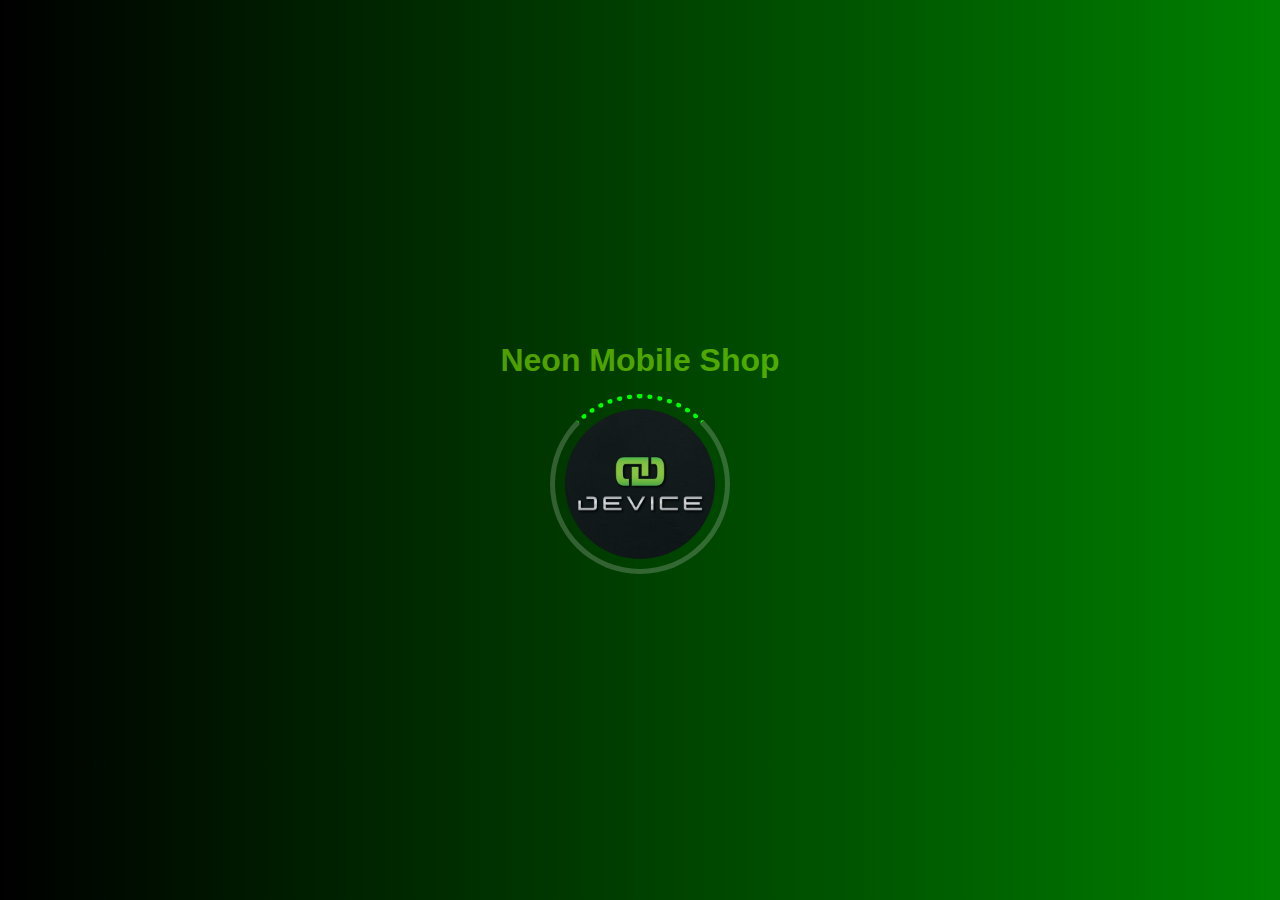
<file: index.html>
<!DOCTYPE html>
<html lang="en">
<head>
    <meta charset="UTF-8">
    <meta name="viewport" content="width=device-width, initial-scale=1.0">
    <title>Document</title>
    <link rel="stylesheet" href="./assets/cs/load.css">
</head>
<body>
    <div class="load">
        <figcaption>
        <h1>Neon Mobile Shop</h1>
        </figcaption>
        <figure>
        <img src="./assets/images/logo.jpg" alt="">
    </figure>
    </div>
    <script src="./assets/js/load.js"></script>
</body>
</html>
</file>
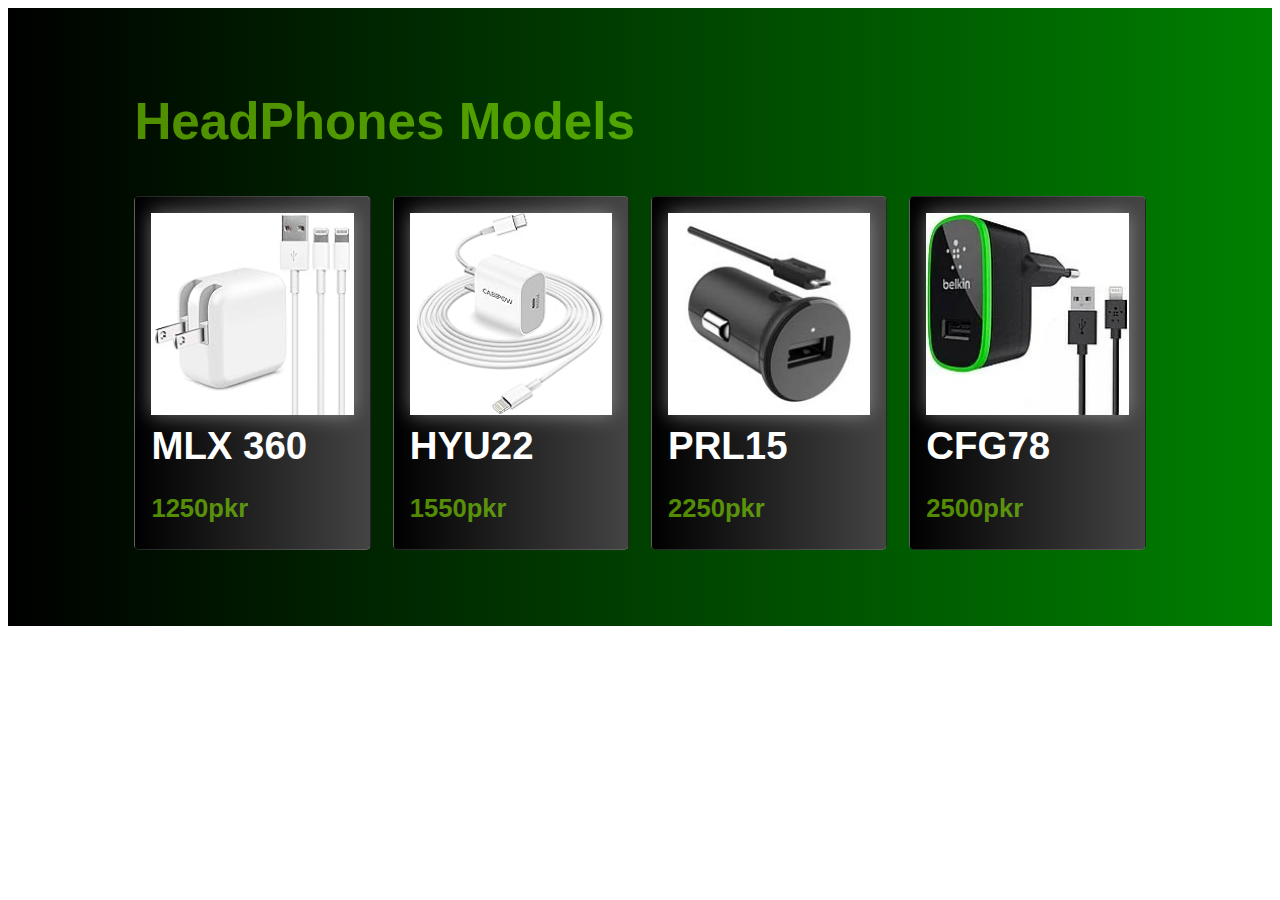
<file: charger.html>
<!DOCTYPE html>
<html lang="en">

<head>
    <meta charset="UTF-8">
    <meta name="viewport" content="width=device-width, initial-scale=1.0">
    <title>Document</title>
    <link rel="stylesheet" href="https://cdn.jsdelivr.net/npm/bootstrap-icons@1.13.1/font/bootstrap-icons.min.css">
    <link rel="stylesheet" href="./assets/cs/headphones.css">
</head>

<body>
    <section class="card-section">
        <!-- <img class='main-img' src="./assets/images/design.png" alt=""> -->
        <!-- <i class="bi bi-arrow-left previous btn"></i> -->
        <div class="card-container">
            <h1 class="card-heading">HeadPhones Models</h1>
            <ul class="card-list">
                <li class="card">
                    <figure>
                        <img src="./assets/images/charger11.png" alt="">
                        <figcaption>
                            <h1>MLX 360</h1>
                            <h2>1250pkr</h2>

                        </figcaption>
                    </figure>
                    <div class="card-overlay">
                        <a href="#"><i class="bi bi-cart3"></i></a>
                        <a href="#"><i class="bi bi-hand-thumbs-up"></i></a>
                    </div>
                </li>

                <!--2nd card-->
                <li class="card">
                    <figure>
                        <img src="./assets/images/charger22.jpg" alt="">
                        <figcaption>
                            <h1>HYU22</h1>
                            <h2>1550pkr</h2>
                        </figcaption>
                    </figure>
                    <div class="card-overlay">
                        <a href="#"><i class="bi bi-cart3"></i></a>
                        <a href="#"><i class="bi bi-hand-thumbs-up"></i></a>
                    </div>
                </li>

                <!--3rd card-->
                <li class="card">
                    <figure>
                        <img src="./assets/images/charger33.jpg" alt="">
                        <figcaption>
                            <h1>PRL15</h1>
                            <h2>2250pkr</h2>
                        </figcaption>
                    </figure>
                    <div class="card-overlay">
                        <a href="#"><i class="bi bi-cart3"></i></a>
                        <a href="#"><i class="bi bi-hand-thumbs-up"></i></a>
                    </div>
                </li>

                <!--4th card-->
                <li class="card">
                    <figure>
                        <img src="./assets/images/charger44.webp" alt="">
                        <figcaption>
                            <h1>CFG78</h1>
                            <h2>2500pkr</h2>
                        </figcaption>
                    </figure>
                    <div class="card-overlay">
                        <a href="#"><i class="bi bi-cart3"></i></a>
                        <a href="#"><i class="bi bi-hand-thumbs-up"></i></a>
                    </div>
                </li>
            </ul>

        </div>
        <!-- <i class="bi bi-arrow-right next btn"></i> -->
    </section>
    <script src="./assets/js/script.js"></script>
</body>

</html>
</file>
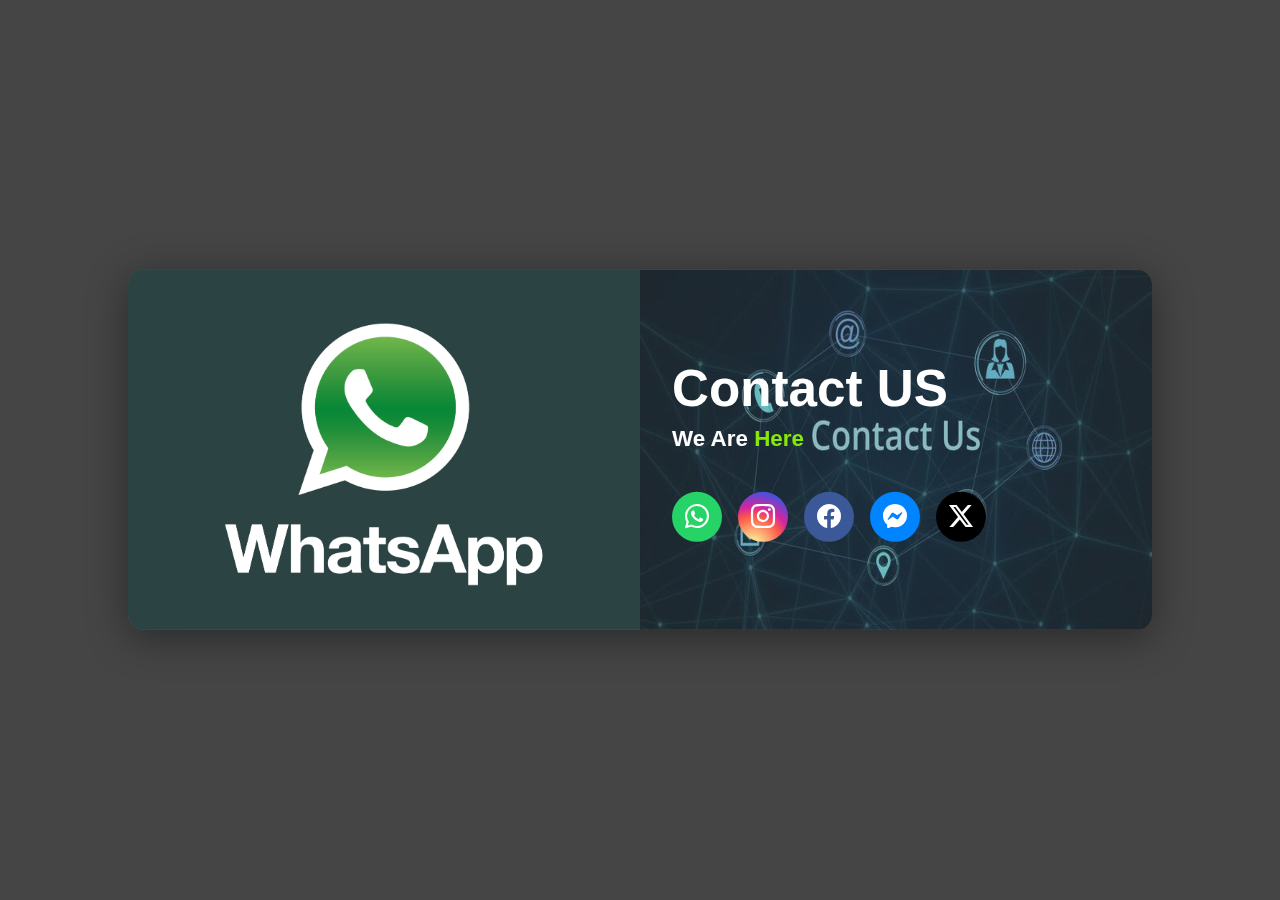
<file: contact.html>
<!DOCTYPE html>
<html lang="en">

<head>
    <meta charset="UTF-8">
    <meta name="viewport" content="width=device-width, initial-scale=1.0">
    <title>contact</title>
    <link rel="stylesheet" href="https://cdn.jsdelivr.net/npm/bootstrap-icons@1.13.1/font/bootstrap-icons.min.css">
    <link rel="stylesheet" href="./assets/cs/contact.css">
</head>

<body>
    <section>
        <div class="container">
            <div class="card-items">
                <figure>
                    <img src="./assets/images/whatsup.png" alt="">
                </figure>
                <figcaption class="card">
                    <img class="location-img" src="./assets/images/contact.jpg" alt="">
                    <h1>Contact US</h1>
                    <h3>We Are <span>Here</span></h3>
                    <div class="social">
                        <a href="#" class="icon whatsapp"><i class="bi bi-whatsapp"></i></a>
                        <a href="#" class="icon instagram"><i class="bi bi-instagram"></i></a>
                        <a href="#" class="icon facebook"><i class="bi bi-facebook"></i></a>
                        <a href="#" class="icon messenger"><i class="bi bi-messenger"></i></a>
                        <a href="#" class="icon twitter"><i class="bi bi-twitter-x"></i></a>
                    </div>

                </figcaption>
            </div>
        </div>
    </section>
</body>

</html>
</file>
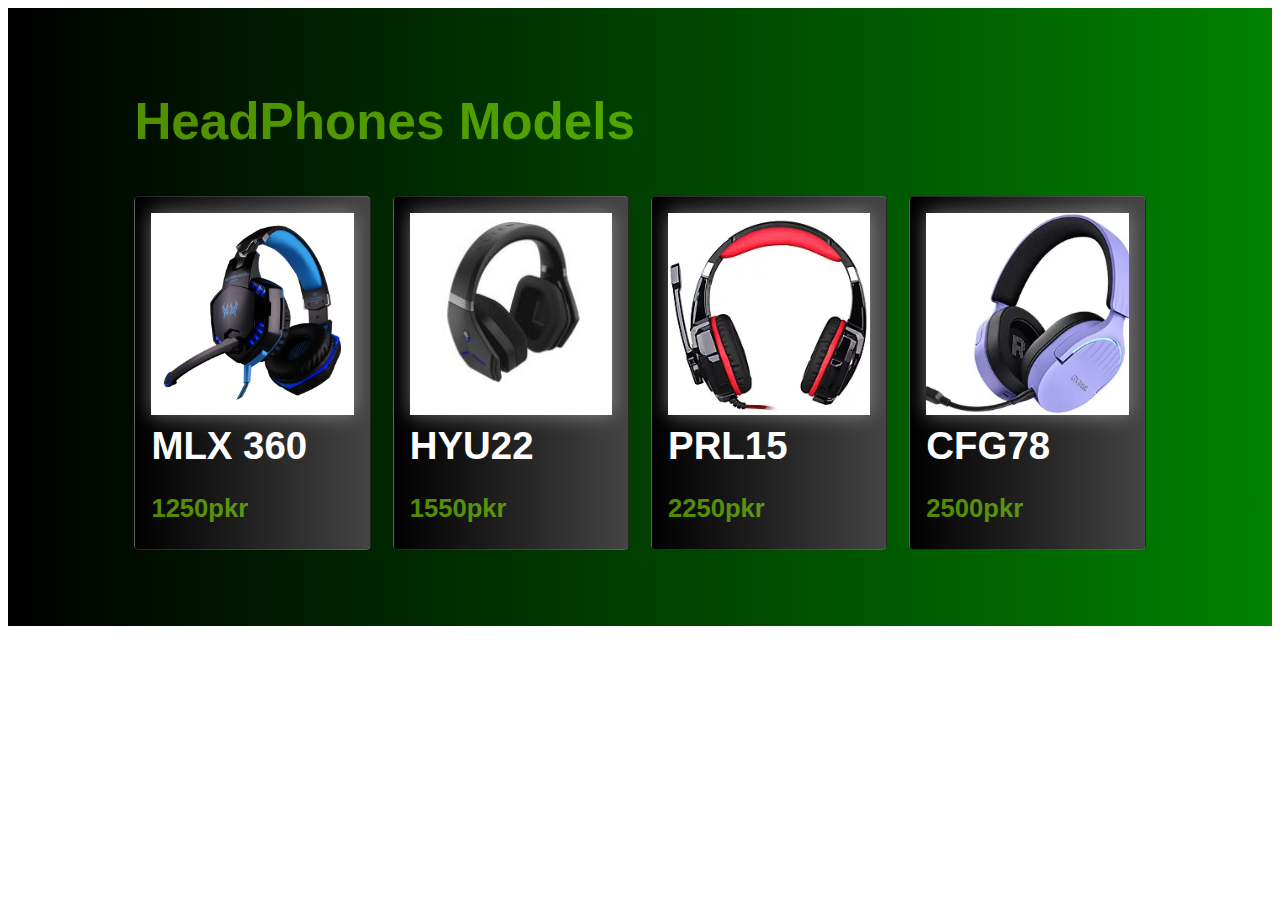
<file: headphones.html>
<!DOCTYPE html>
<html lang="en">

<head>
    <meta charset="UTF-8">
    <meta name="viewport" content="width=device-width, initial-scale=1.0">
    <title>Document</title>
    <link rel="stylesheet" href="https://cdn.jsdelivr.net/npm/bootstrap-icons@1.13.1/font/bootstrap-icons.min.css">
    <link rel="stylesheet" href="./assets/cs/headphones.css">
</head>

<body>
    <section class="card-section">
        <!-- <img class='main-img' src="./assets/images/design.png" alt=""> -->
        <!-- <i class="bi bi-arrow-left previous btn"></i> -->
        <div class="card-container">
            <h1 class="card-heading">HeadPhones Models</h1>
            <ul class="card-list">
                <li class="card">
                    <figure>
                        <img src="./assets/images/head1.jpg" alt="">
                        <figcaption>
                            <h1>MLX 360</h1>
                            <h2>1250pkr</h2>

                        </figcaption>
                    </figure>
                    <div class="card-overlay">
                        <a href="#"><i class="bi bi-cart3"></i></a>
                        <a href="#"><i class="bi bi-hand-thumbs-up"></i></a>
                    </div>
                </li>

                <!--2nd card-->
                <li class="card">
                    <figure>
                        <img src="./assets/images/addhead.jpg" alt="">
                        <figcaption>
                            <h1>HYU22</h1>
                            <h2>1550pkr</h2>
                        </figcaption>
                    </figure>
                    <div class="card-overlay">
                        <a href="#"><i class="bi bi-cart3"></i></a>
                        <a href="#"><i class="bi bi-hand-thumbs-up"></i></a>
                    </div>
                </li>

                <!--3rd card-->
                <li class="card">
                    <figure>
                        <img src="./assets/images/head3.webp" alt="">
                        <figcaption>
                            <h1>PRL15</h1>
                            <h2>2250pkr</h2>
                        </figcaption>
                    </figure>
                    <div class="card-overlay">
                        <a href="#"><i class="bi bi-cart3"></i></a>
                        <a href="#"><i class="bi bi-hand-thumbs-up"></i></a>
                    </div>
                </li>

                <!--4th card-->
                <li class="card">
                    <figure>
                        <img src="./assets/images/head4.webp" alt="">
                        <figcaption>
                            <h1>CFG78</h1>
                            <h2>2500pkr</h2>
                        </figcaption>
                    </figure>
                    <div class="card-overlay">
                        <a href="#"><i class="bi bi-cart3"></i></a>
                        <a href="#"><i class="bi bi-hand-thumbs-up"></i></a>
                    </div>
                </li>
            </ul>

        </div>
        <!-- <i class="bi bi-arrow-right next btn"></i> -->
    </section>
    <script src="./assets/js/script.js"></script>
</body>

</html>
</file>
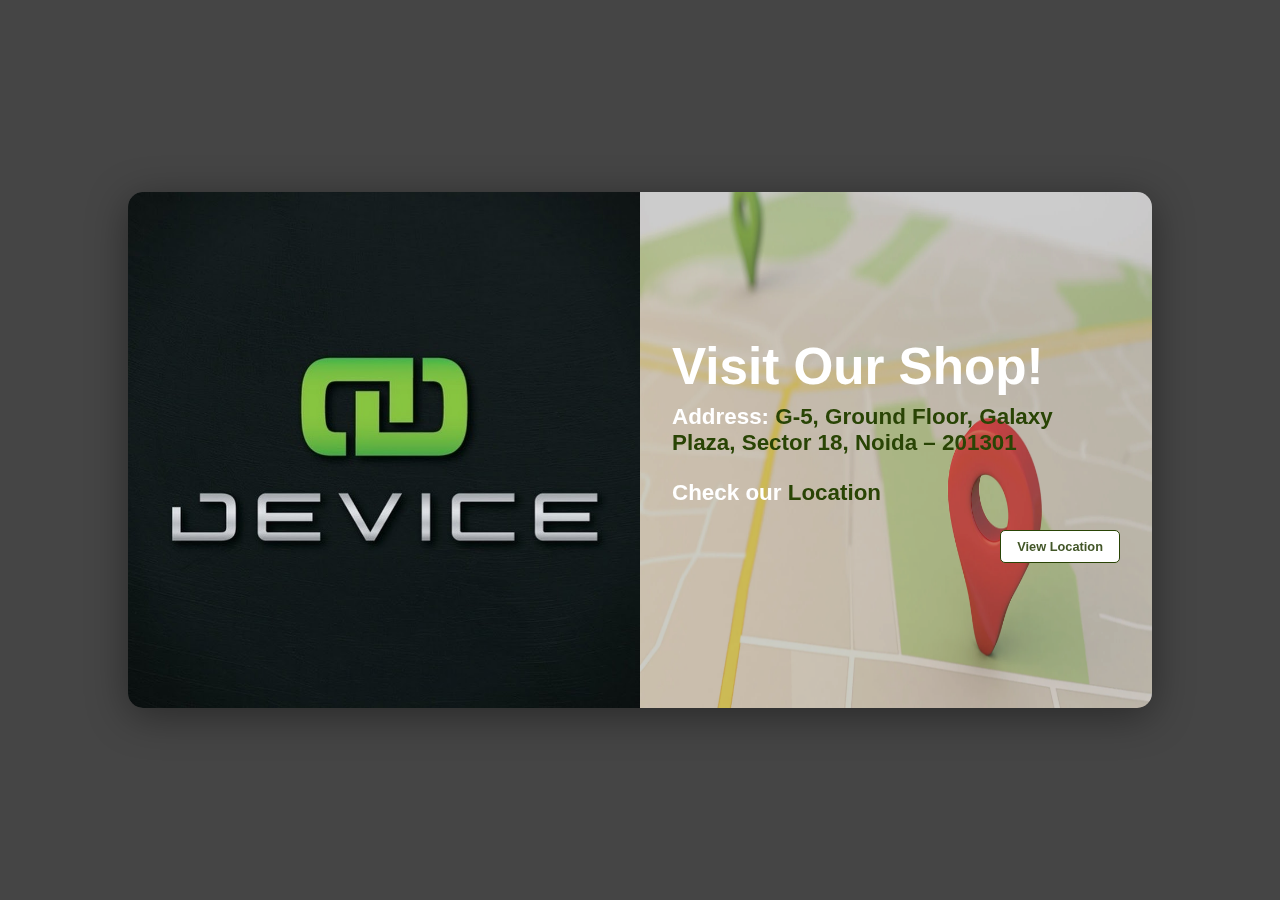
<file: location.html>
<!DOCTYPE html>
<html lang="en">

<head>
    <meta charset="UTF-8">
    <meta name="viewport" content="width=device-width, initial-scale=1.0">
    <title>location</title>
    <link rel="stylesheet" href="./assets/cs/location.css">
</head>

<body>
    <section>
        <div class="container">
            <div class="card-items">
                <figure>
                    <img src="./assets/images/logo.jpg" alt="">
                </figure>
                <figcaption class="card">
                    <img class="location-img" src="./assets/images/location.webp" alt="">
                    <h1>Visit Our Shop!</h1>
                    <h3 class="address">Address:<span>
                            G-5, Ground Floor, Galaxy Plaza,
                            Sector 18, Noida – 201301</span></h3>
                    <h3>Check our <span>Location</span></h3>
                    <a class='btn'href="https://goo.gl/maps/9Ej6Gb1tk1iWzFoK9" target="_blank">
                        View Location
                    </a>
                </figcaption>
            </div>
        </div>
    </section>
</body>

</html>
</file>
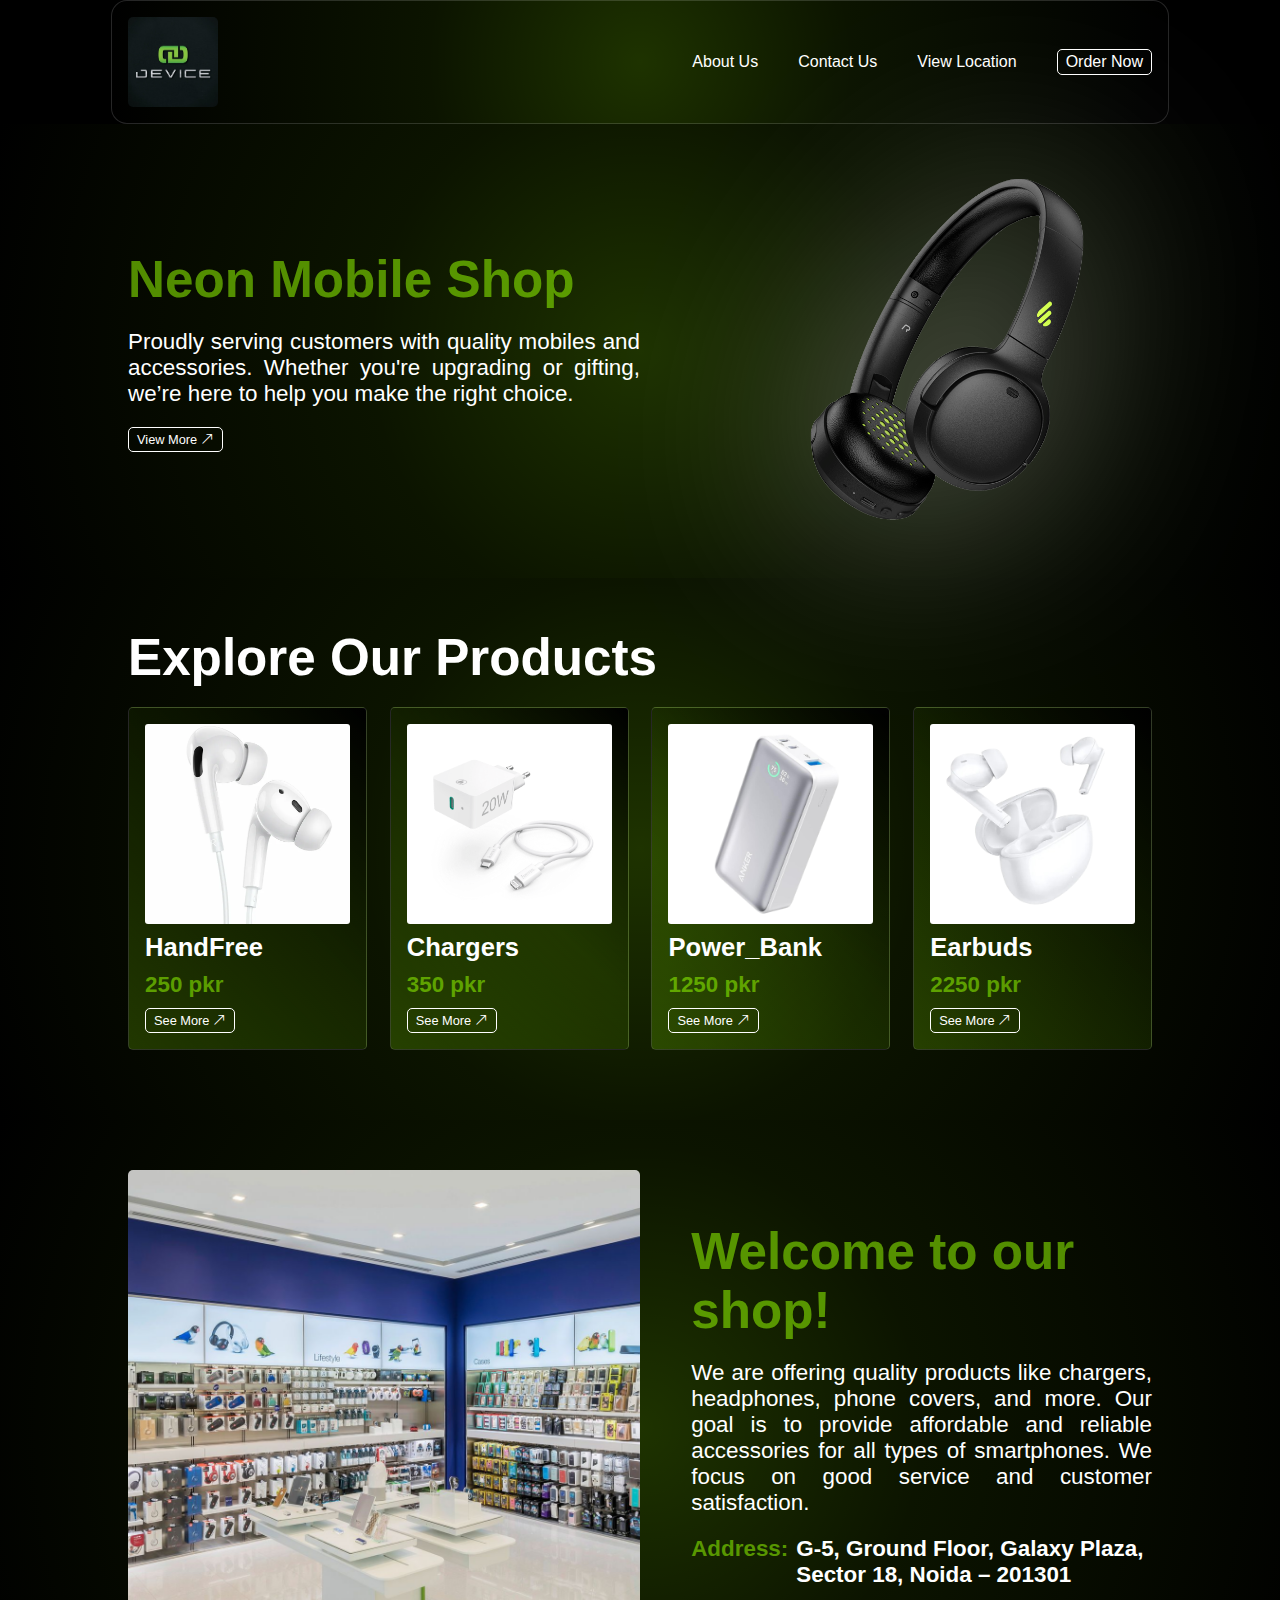
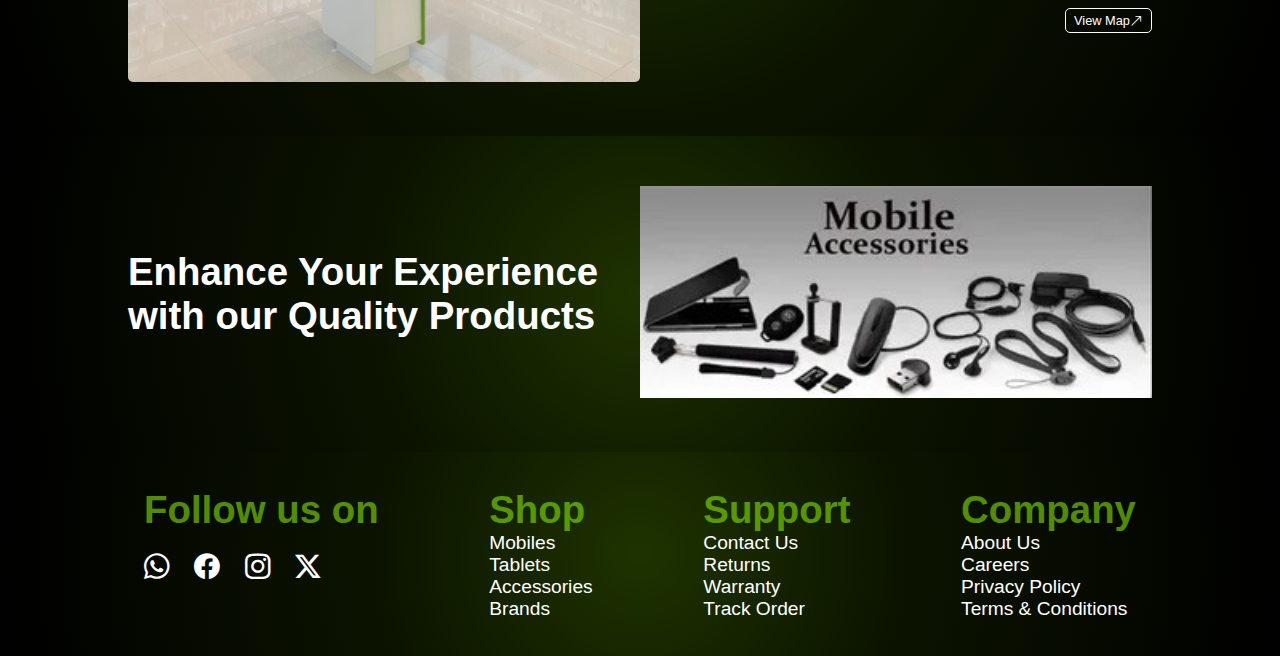
<file: main.html>
<!DOCTYPE html>
<html lang="en">

<head>
    <meta charset="UTF-8">
    <meta name="viewport" content="width=device-width, initial-scale=1.0">
    <title>Mobile Shop</title>
    <link rel="stylesheet" href="https://cdn.jsdelivr.net/npm/bootstrap-icons@1.13.1/font/bootstrap-icons.min.css">
    <link rel="stylesheet" href="./assets/cs/style.css">
</head>

<body>
    <div class="main-wrapper">
        <!--header-->
        <header>
            <img class="logo" src="./assets/images/logo.jpg" alt="">
            <nav>
                <ul>
                    <li class="navbar-icon"><i class="bi bi-x-circle"></i></li>
                    <li class="navbar-list"><a class='anchor-about'href="#about">About Us</a></li>
                    <li class="navbar-list"><a href="./contact.html">Contact Us</a></li>
                    <li class="navbar-list"><a href="./location.html">View Location</a></li>
                    <li class="navbar-list btn-theme navbar-btn"><a class=''href="./popUp.html">Order Now</a></li>
                </ul>
            </nav>
            <i class="bi bi-list"></i>
        </header>
        <!--below navbar-->
        <section class="hero-section">
            <div class="container">
                <figcaption class="content">
                    <h1 class="content-heading">Neon Mobile Shop</h1>
                    <p class="content-para">Proudly serving customers with quality mobiles and accessories. Whether you're upgrading or gifting, we’re here to help you make the right choice.</p>
                    <a href="./more.html" class="content-btn btn-theme">View More <i class="bi bi-arrow-up-right"></i></a>
                </figcaption>
                <figure class="image-figure">
                    <img src="./assets/images/headphone2.png" alt="">
                </figure>
            </div>
        </section>

        <!--3rd section product cards-->
        <section class="card-section">
            <div class="card-container">
                <h1 class="card-heading">Explore Our Products</h1>
                <ul class="cards-list">
                    <li class="card">
                        <figure>
                            <img src="./assets/images/handefree.webp" alt="">
                            <figcaption>
                                <h1>HandFree</h1>
                                <h2>250 pkr</h2>
                                <a href="#" class="card-btn btn-theme">See More <i class="bi bi-arrow-up-right"></i></a>
                            </figcaption>
                        </figure>
                    </li>

                    <!--2nd card-->
                    <li class="card">
                        <figure>
                            <img src="./assets/images/charger.jpg" alt="">
                            <figcaption>
                                <h1>Chargers</h1>
                                <h2>350 pkr</h2>
                                <a href="#" class="card-btn btn-theme">See More <i class="bi bi-arrow-up-right"></i></a>
                            </figcaption>
                        </figure>
                    </li>

                    <!--3rd card-->
                    <li class="card">
                        <figure>
                            <img src="./assets/images/power_bank-fotor-bg-remover-20250909165717.png" alt="">
                            <figcaption>
                                <h1>Power_Bank</h1>
                                <h2>1250 pkr</h2>
                                <a href="#" class="card-btn btn-theme">See More <i class="bi bi-arrow-up-right"></i></a>
                            </figcaption>
                        </figure>
                    </li>

                    <!--4th card-->
                    <li class="card">
                        <figure>
                            <img src="./assets/images/earbuds-removebg-preview.png" alt="">
                            <figcaption>
                                <h1>Earbuds</h1>
                                <h2>2250 pkr</h2>
                                <a href="#" class="card-btn btn-theme">See More <i class="bi bi-arrow-up-right"></i></a>
                            </figcaption>
                        </figure>
                    </li>
                </ul>
            </div>
        </section>

        <!--4th section -->
        <section id="about">
            <div class="about-container">
                <figure>
                    <img src="./assets/images/about-image.jpg" alt="">
                </figure>
                <figcaption>
                    <h1 class="about-heading">Welcome to our shop!</h1>
                    <p class="about-para">We are offering quality products like chargers, headphones, phone covers, and
                        more. Our goal is to provide affordable and reliable accessories for all types of smartphones.
                        We focus on good service and customer satisfaction.</p>
                    <h3 class="address">Address:<span>
                            G-5, Ground Floor, Galaxy Plaza,
                            Sector 18, Noida – 201301</span></h3>
                    <a href="./location.html" class="about-btn btn-theme">View Map<i class="bi bi-arrow-up-right"></i> </a>
                </figcaption>
            </div>
        </section>

        <section class="enjoy-section">
            <div class="enjoy">
                <figcaption >
                    <h1 class="enjoy-heading">Enhance Your Experience with our Quality Products</h1>
                </figcaption>
                <figure>
                    <img class="enjoy-image" src="./assets/images/accessories.jpg" alt="">
                </figure>
            </div>
        </section>
        <!--5th section-->
        <footer>
            <div class="footer-container">
                <div class="follow">
                    <h1>Follow us on</h1>
                    <a href="#"><i class="bi bi-whatsapp"></i></a>
                    <a href="#"><i class="bi bi-facebook"></i></a>
                    <a href="#"><i class="bi bi-instagram"></i></a>
                    <a href="#"><i class="bi bi-twitter-x"></i></a>
                </div>
                <!-- List 1: Shop -->
                <ul>
                    <li><strong>Shop</strong></li>
                    <li><a href="#">Mobiles</a></li>
                    <li><a href="#">Tablets</a></li>
                    <li><a href="#">Accessories</a></li>
                    <li><a href="#">Brands</a></li>
                </ul>

                <!-- List 2: Support -->
                <ul>
                    <li><strong>Support</strong></li>
                    <li><a href="#">Contact Us</a></li>
                    <li><a href="#">Returns</a></li>
                    <li><a href="#">Warranty</a></li>
                    <li><a href="#">Track Order</a></li>
                </ul>

                <!-- List 3: Company -->
                <ul>
                    <li><strong>Company</strong></li>
                    <li><a href="#">About Us</a></li>
                    <li><a href="#">Careers</a></li>
                    <li><a href="#">Privacy Policy</a></li>
                    <li><a href="#">Terms & Conditions</a></li>
                </ul>
            </div>
        </footer>

    </div>
   
    <script src="./assets/js/script.js"></script>
</body>

</html>
</file>
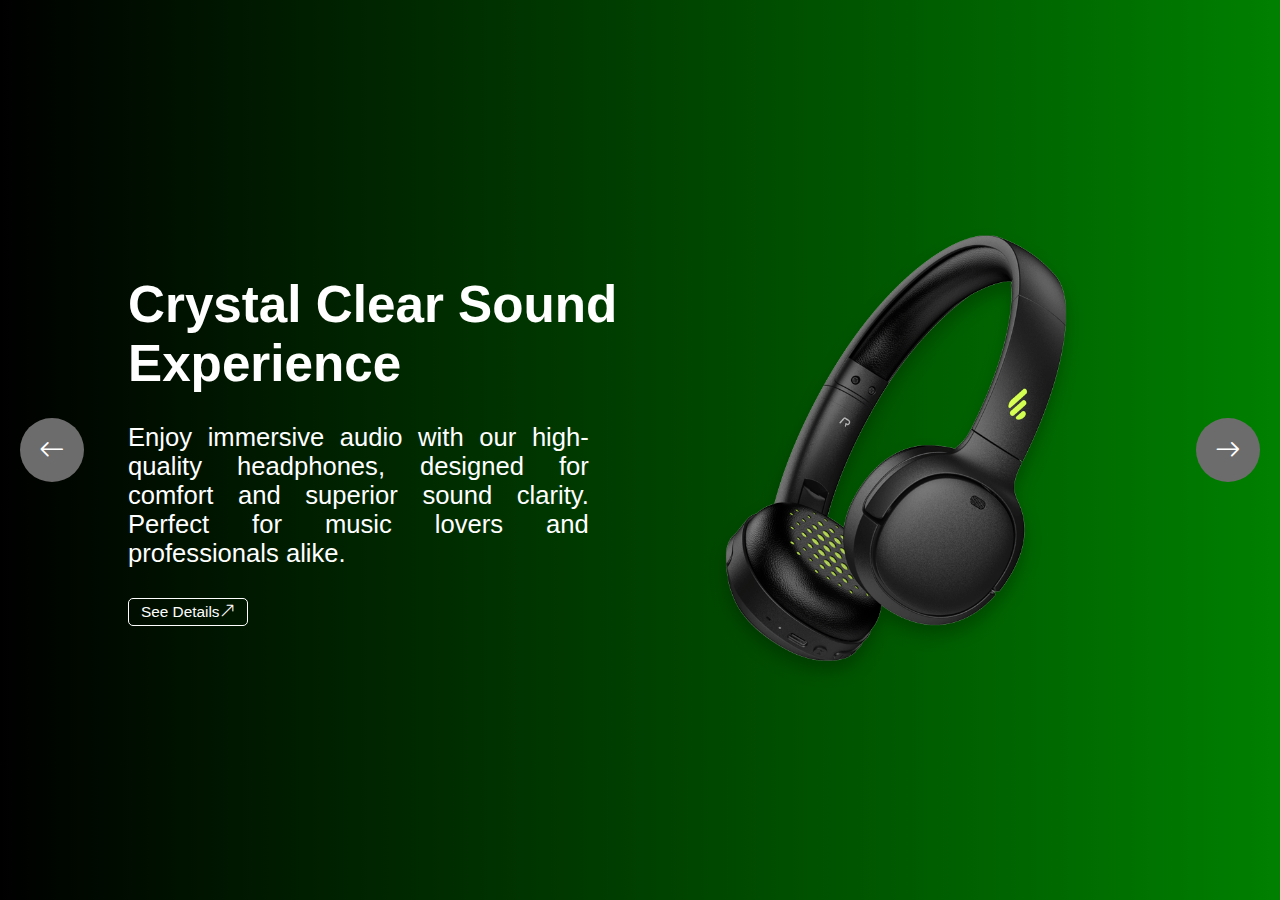
<file: more.html>
<!DOCTYPE html>
<html lang="en">

<head>
    <meta charset="UTF-8">
    <meta name="viewport" content="width=device-width, initial-scale=1.0">
    <title>Document</title>
    <link rel="stylesheet" href="https://cdn.jsdelivr.net/npm/bootstrap-icons@1.13.1/font/bootstrap-icons.min.css">
    <link rel="stylesheet" href="./assets/cs/more_style.css">

</head>

<body>
    <section class="main-section">
        <!-- <img class="main-img" src="./assets/images/other.jpg" alt=""> -->
        <i class="bi bi-arrow-left previous btn"></i>

        <div class="slider-wrapper">

            <ul class="slider">
                <!--1st conatiner-->
                <li class="container">
                    <figcaption class="content">
                        <h1>Crystal Clear Sound Experience</h1>
                        <p>Enjoy immersive audio with our high-quality headphones, designed for comfort and superior
                            sound clarity. Perfect for music lovers and professionals alike.
                        </p>
                        <a href="./headphones.html">See Details<i class="bi bi-arrow-up-right "></i></a>
                    </figcaption>
                    <figure class="image-figure">
                        <img src="./assets/images/headphone2.png" alt="">
                    </figure>
                </li>
                <!--2nd container-->
                <li class="container">
                    <figcaption class="content">
                        <h1>Fast & Reliable Charging</h1>
                        <p>Keep your devices powered up with our durable chargers. Quick charging technology ensures
                            your gadgets are ready whenever you need them.</p>
                        <a href="#">See Details<i class="bi bi-arrow-up-right"></i></a>
                    </figcaption>
                    <figure class="image-figure">
                        <img src="./assets/images/LargeChrger.png" alt="">
                    </figure>
                </li>


                <!--3rd container-->
                <li class="container">
                    <figcaption class="content">
                        <h1>Hands-Free Convenience</h1>
                        <p>Stay connected on the go with our ergonomic handsfree devices. Perfect for calls, music, and
                            multitasking without missing a beat.</p>
                        <a href="#">See Details<i class="bi bi-arrow-up-right"></i></a>
                    </figcaption>
                    <figure class="image-figure">
                        <img src="./assets/images/largeHandfree.png" alt="">
                    </figure>
                </li>


                <!--4rd container-->
                <li class="container">
                    <figcaption class="content">
                        <h1>Portable Power On The Go</h1>
                        <p>Never run out of battery with our compact power banks. Charge your devices anytime, anywhere
                            with fast and reliable backup power.</p>
                        <a href="#">See Details<i class="bi bi-arrow-up-right"></i></a>
                    </figcaption>
                    <figure class="image-figure">
                        <img src="./assets/images/power_bank-fotor-bg-remover-20250909165717.png" alt="">
                    </figure>
                </li>

            </ul>

        </div>

        <i class="bi bi-arrow-right next btn"></i>
    </section>
    <script src="./assets/js/more.js"></script>
</body>

</html>
</file>
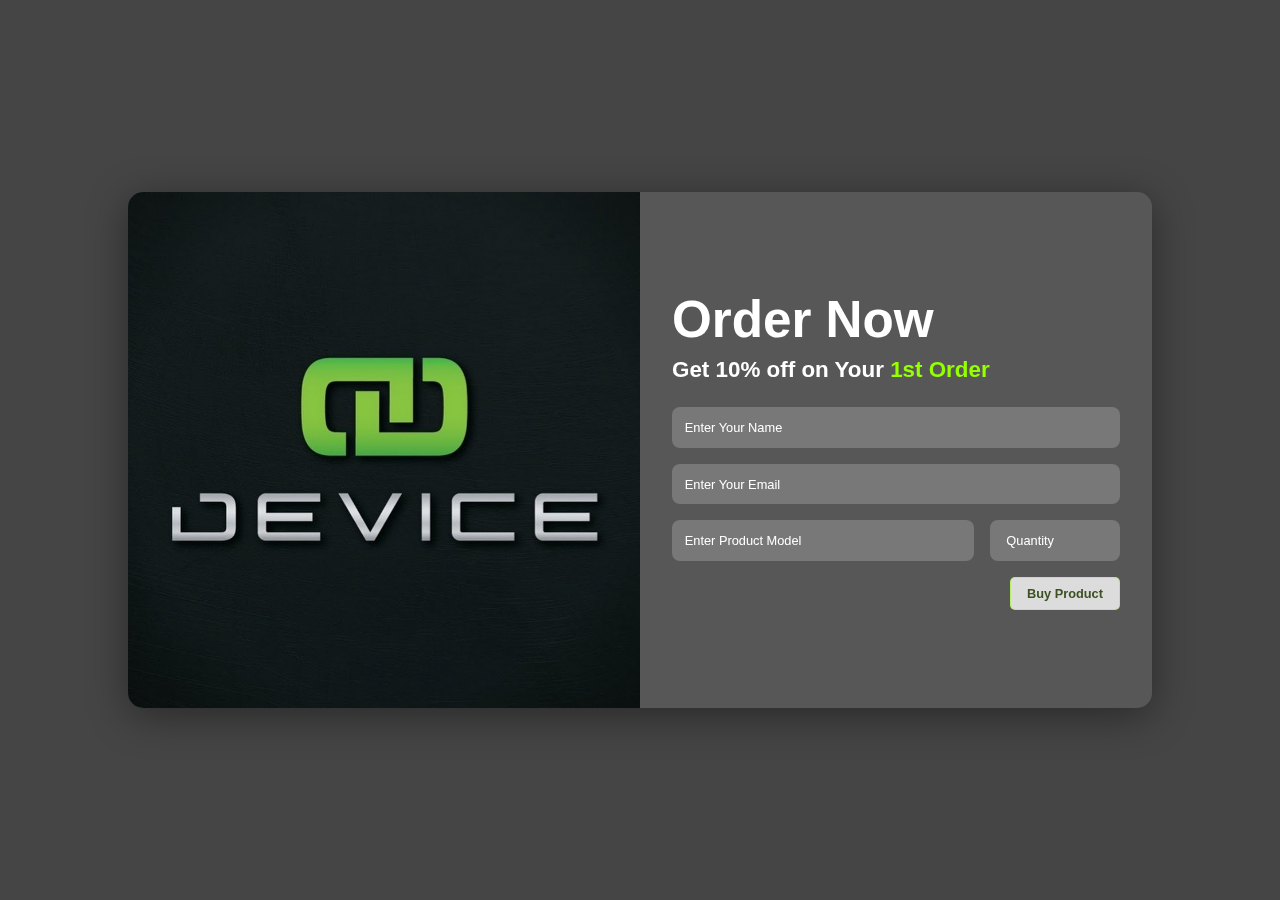
<file: popUp.html>
<!DOCTYPE html>
<html lang="en">

<head>
    <meta charset="UTF-8">
    <meta name="viewport" content="width=device-width, initial-scale=1.0">
    <title>PopUp</title>
    <link rel="stylesheet" href="https://cdn.jsdelivr.net/npm/bootstrap-icons@1.13.1/font/bootstrap-icons.min.css">

    <link rel="stylesheet" href="./assets/cs/popUp.css">
</head>

<body>
    <section>
        <div class="container">
            <div class="card-items">
                <figure>
                    <img src="./assets/images/logo.jpg" alt="">
                </figure>
                <figcaption class="card">
                    <h1>Order Now</h1>
                    <h3>Get 10% off on Your <span>1st Order</span></h3>
                    <input type="text" placeholder="Enter Your Name">
                    <input type="email" placeholder="Enter Your Email">
                    <div><input type="text" placeholder="Enter Product Model"><input type="number" placeholder=" Quantity"></div>
                    <button class="btn">Buy Product</button>
                </figcaption>
            </div>
        </div>
    </section>
</body>

</html>
</file>
<file: assets/cs/headphones.css>
body{
    overflow: hidden;
    overflow-y: auto;
    font-family: 'Lucida Sans', 'Lucida Sans Regular', 'Lucida Grande', 'Lucida Sans Unicode', Geneva, Verdana, sans-serif;
}


:root {
    --black-color: #000000;
    --white-color: #ffffffff;
    --navbar: rgba(47, 46, 46, 0.5);
    --drop-shadow: #ffffff66;
    --navbar-border: #ffffff26;
    --green: rgb(132, 243, 6);
    --heading:rgba(149, 255, 0, 0.537);
    --nav-bg:rgba(2, 2, 2, 0.732);
    --gradient-primary:rgba(150, 255, 0, 0.2);
    --gradient-secondary:rgba(150, 255, 0, 0.08);
    --gradient-mid:#000000 ;
}
.card-section{
 padding: 50px 0;
 position: relative;
 width: 100%;
 height: 100%;
background: linear-gradient(to right, black, green);

}
/* .card-section .main-img{
position: absolute;
top: 0;
left: 0;
height: 100%;
width: 100%;
object-fit: cover;
z-index: -1;
} */

.card-container{
    width: 80%;
    margin: 0 auto;
    
}
.card-list{
    display: flex;
    justify-content: space-between;
    align-items: center;
    width: 100%;
    flex-wrap: wrap;
    padding: 0;
}
.card{
    position: relative;
    list-style: none;
    width: 20%;
    border: 1px solid var(--navbar-border);
    padding: 1rem;
    border-radius: 5px;
    /* ba
     */
      background: linear-gradient(to right, #000000, #444444);
      margin: 10px 0;
      overflow: hidden;
}


.card-overlay{
    content: '';
position: absolute;
top: 0;
left: 0;
background-color: rgba(0, 0, 0, 0.5); /* Clean, classic dark overlay */
height: 100%;
width: 100%;
transform: translateY(-100%);
transition: all .3s ease;
display: flex;
align-items: center;
justify-content: center;
gap: 20px;
}
.card-overlay a{
    text-decoration: none;
}
.card-overlay a i{
    display: inline-block;
    color: white;
    height: 50px;
    width: 50px;
    line-height: 50px;
    border-radius: 50%;
    text-align: center;
    background-color: rgb(93, 93, 93);
    font-size: 2rem;
}

.card:hover .card-overlay {
    transform: translateY(0);
}
.card figure{
    width: 100%;
    margin: 0;
  
}
.card figure img{
    width: 100%;
    aspect-ratio: 1/1;
     filter: drop-shadow(0 0 10px var(--drop-shadow));
     object-fit: cover;
    }
    .btn-theme{
    display: inline-block;
    text-decoration: none;
    color: var(--white-color);
    height: fit-content;
    width: fit-content;
    border: 1px solid var(--white-color);
   
}

.card figure figcaption h1{
    margin-top: 5px;
    font-size: clamp(1rem, 3vw , 4rem);
    color: var(--white-color);
}
.card figure figcaption h2{
    margin: 10px 0;
    color:  rgba(149, 255, 0, 0.537);
    font-size: clamp(1rem, 2vw , 3rem);
}
.card-heading{
    font-size: clamp(1.5rem , 4vw ,6rem);
    color:  rgba(149, 255, 0, 0.537);
}

@media (max-width:1000px){
.card{
    width: 40%;
}
}

@media (max-width:567px){
    .card-list{
        display: flex;
        justify-content: center;
    }
    .card{
        width: 100%;
    }
}
</file>
<file: assets/cs/contact.css>
* {
  margin: 0;
  padding: 0;
  box-sizing: border-box;
  font-family: 'Lucida Sans', 'Lucida Sans Regular', 'Lucida Grande', 'Lucida Sans Unicode', Geneva, Verdana, sans-serif
}

body, html {
 overflow: hidden;
 overflow-y: auto;
 
}

.container {
  position: relative;
  background-color: rgba(0, 0, 0, 0.73);
  height: 100vh;
  width: 100%;
  
}

.card-items {
    position: absolute;
    left: 50%;
    top: 50%;
    transform: translate(-50%,-50%);
  display: flex;
  width: 80%;
  border-radius: 15px;
  overflow: hidden;
  backdrop-filter: blur(12px);
  box-shadow: 0 8px 40px rgba(0, 0, 0, 0.4);
  background: rgba(255, 255, 255, 0.1);
}

figure {
  width: 50%;
  margin: 0;
}

figure img {
  width: 100%;
  height: 100%;
  object-fit: cover;
}

.card {
  width: 50%;
  padding: 2rem;
  display: flex;
  flex-direction: column;
  justify-content: center;
  color: #fff;
  position: relative;
}
.location-img{
  position: absolute;
  height: 100%;
  width: 100%;
  top:0;
  left: 0;
  z-index: -1;
  opacity: .7;
}
.card h1 {
   font-size: clamp(2rem, 4vw, 4rem);
  margin-bottom: 0.5rem;
}

.card h3 {
  font-size: clamp(1rem, 1.75vw, 3rem);
  margin-bottom: 1.5rem;
}

.card h3 span {
  color: rgb(136, 233, 9);
  font-weight: bold;
}

.card .btn {
  padding: 0.5rem 1rem;
   font-size: clamp(.5rem, 1vw, 3rem);
  border: 1px solid rgb(41, 68, 5);
  border-radius: 5px;
  font-weight: bold;
  color: rgba(33, 56, 2, 0.851);
  cursor: pointer;
  transition: all 0.3s ease;
  display: block;
  margin-left: auto;
  text-decoration: none;
  background-color: white;
}

.card .btn:hover {
  background-color: rgb(41, 68, 5);
  color: white;
}
.social {
  display: flex;
  gap: 1rem;
  flex-wrap: wrap;
  margin-top: 1rem;
}

.social a.icon {
  width: 50px;
  height: 50px;
  display: inline-flex;
  align-items: center;
  justify-content: center;
  border-radius: 50%;
  color: white;
  font-size: 1.5rem;
  text-decoration: none;
  transition: transform 0.3s ease;
}

.social a.icon:hover {
  transform: scale(1.1);
}

/* Individual brand background colors */
.social a.whatsapp {
  background-color: #25D366;
}

.social a.instagram {
  background: radial-gradient(circle at 30% 107%, #fdf497 0%, 
    #fdf497 5%, #fd5949 45%, #d6249f 60%, #285AEB 90%);
}

.social a.facebook {
  background-color: #3b5998;
}

.social a.messenger {
  background-color: #0084ff;
}

.social a.twitter {
  background-color: #000000; /* Twitter-X is black */
}

@media (max-width:768px){
    figure{
        width:65%
        
    }
    figure img{
        width: 100%;
        object-fit: cover;
    }
    figcaption{
        width: 40%;
    }
    .card{
        padding: 1rem;
    }
}
@media screen and (max-width: 568px) {
  .card-items {
    flex-direction: column;
    width: 90%;
  }

  figure, .card {
    width: 100%;
  }

  figure img {
aspect-ratio: 2/1; 
display: block;}
  
}
@media (max-width:435px){
  
.card input{
    padding: .5rem;
  }
  .card h1{
    font-size: 1rem;
  }
  .card h3{
    font-size: .75rem;
  }
  .card .btn{
    padding: .25rem .5rem;
  }
}
</file>
<file: assets/cs/location.css>
* {
  margin: 0;
  padding: 0;
  box-sizing: border-box;
}

body {
  overflow: hidden;
  overflow-y: auto;
  font-family: 'Lucida Sans', 'Lucida Sans Regular', 'Lucida Grande', 'Lucida Sans Unicode', Geneva, Verdana, sans-serif
}

.container {
  position: relative;
  background-color: rgba(0, 0, 0, 0.73);
  height: 100vh;
  width: 100%;
  
}

.card-items {
    position: absolute;
    left: 50%;
    top: 50%;
    transform: translate(-50%,-50%);
  display: flex;
  width: 80%;
  border-radius: 15px;
  overflow: hidden;
  backdrop-filter: blur(12px);
  box-shadow: 0 8px 40px rgba(0, 0, 0, 0.4);
  background: rgba(255, 255, 255, 0.1);
}

figure {
  width: 50%;
  margin: 0;
}

figure img {
  width: 100%;
  height: 100%;
  object-fit: cover;
}

.card {
  width: 50%;
  padding: 2rem;
  display: flex;
  flex-direction: column;
  justify-content: center;
  color: #fff;
  position: relative;
 
}
.location-img{
  position: absolute;
  height: 100%;
  width: 100%;
  top:0;
  left: 0;
  z-index: -1;
  opacity: .7;
}
.card h1 {
 font-size: clamp(2rem, 4vw, 4rem);
  margin-bottom: 0.5rem;
}

.card h3 {
  font-size: clamp(1rem, 1.75vw, 3rem);
  margin-bottom: 1.5rem;
}

.card h3 span {
  color: rgb(41, 68, 5);
  font-weight: bold;
}


.card .btn {
  padding: 0.5rem 1rem;
  font-size: clamp(.5rem, 1vw, 3rem);
  border: 1px solid rgb(41, 68, 5);
  border-radius: 5px;
  font-weight: bold;
  color: rgba(33, 56, 2, 0.851);
  cursor: pointer;
  transition: all 0.3s ease;
  display: block;
  margin-left: auto;
  text-decoration: none;
  background-color: white;
}

.card .btn:hover {
  background-color: rgb(41, 68, 5);
  color: white;
}

@media (max-width:768px){
    figure{
        width:65%
        
    }
    figure img{
        width: 100%;
        object-fit: cover;
    }
    figcaption{
        width: 45%;
    }
    .card{
        padding: 1rem;
    }
}
@media  (max-width: 568px) {
  .card-items {
    flex-direction: column;
    width: 90%;
  }

  figure, .card {
    width: 100%;
  }

  figure img {
    width: 100%;
aspect-ratio: 2/1;
display: block;  }
  
}

@media (max-width:435px){
  
.card input{
    padding: .5rem;
  }
  .card h1{
    font-size: 1rem;
  }
  .card h3{
    font-size: .75rem;
  }
  .card .btn{
    padding: .25rem .5rem;
  }
}
</file>
<file: assets/cs/style.css>
* {
    margin: 0;
    padding: 0;
}

body {
    overflow: hidden;
    overflow-y: auto;
    font-family: 'Lucida Sans', 'Lucida Sans Regular', 'Lucida Grande', 'Lucida Sans Unicode', Geneva, Verdana, sans-serif;
}

:root {
    --black-color: #000000;
    --white-color: #ffffffff;
    --navbar: rgba(47, 46, 46, 0.5);
    --drop-shadow: #ffffff66;
    --navbar-border: #ffffff26;
    --green: rgb(132, 243, 6);
    --heading:rgba(149, 255, 0, 0.537);
    --nav-bg:rgba(2, 2, 2, 0.732);
    --gradient-primary:rgba(150, 255, 0, 0.2);
    --gradient-secondary:rgba(150, 255, 0, 0.08);
    --gradient-mid:#000000 ;
}

html {
    scroll-behavior: smooth;
}

img {
    object-fit: cover;
}

.main-wrapper {
    background-color: var(--black-color);
    overflow: hidden;
}

header {
    width: 80%;
    margin: 0 auto;
    display: flex;
    justify-content: space-between;
    align-items: center;
    background: var(--navbar);
    /* Changed to lighter transparent white */
    border-radius: 16px;
    /* Optional: for a softer glass edge */
    padding: 1rem;
    border: 1px solid var(--navbar-border);
    /* Subtle border */
    background: radial-gradient(circle at center,
            var(--gradient-primary) 0%,
            /* #96ff00 in RGBA */
            var(--gradient-secondary) 40%,
            var(--gradient-mid) 100%);
}

.logo {
    height: 10vh;
    border-radius: 5px;
    transition: all 2s ease;
}
.logo:hover{
    transform: rotateY(360deg);
}
nav ul {
    display: flex;
    align-items: center;
    gap: 40px;
}

.navbar-list {
    list-style-type: none;
}

.navbar-list a {
    text-decoration: none;
    color: var(--white-color);
    font-size: clamp(1rem, 1vw, 4rem);
}
.navbar-list a:hover{
    text-decoration: underline;
    color: var(--heading);
}
.navbar-btn {
    padding: 0.2rem 0.5rem;
   transition: all 2s ease
}

.navbar-btn a {
    display: block;
}

.navbar-btn:hover {
    background-color: var(--heading);
}

.navbar-btn:hover a {
    text-decoration: none;
    color: var(--white-color);
}
.anchor-about {
    transition: all 2s ease;
}

header i {
    color: var(--white-color);
    font-size: 2rem;
    text-align: center;
}

.bi-list {
    display: none;
    height: 50px;
    width: 50px;
    line-height: 50px;
    border-radius: 5px;
    background-color:  rgba(116, 170, 40, 0.537);
}

.navbar-icon {
    display: none;
}

/**********************below navbar************************************************/
.hero-section {
    background: radial-gradient(circle at center,
            var(--gradient-primary) 0%,
            /* #96ff00 in RGBA */
            var(--gradient-secondary) 40%,
            var(--gradient-mid) 100%);
}

.container {
    padding: 20px 0;
    width: 80%;
    margin: 0 auto;
    display: flex;
    justify-content: space-between;
    align-items: center;
    flex-wrap: wrap;
}

.content {
    color: var(--white-color);
    width: 50%;
}


.content-heading {
    font-size: clamp(2rem, 4vw, 6rem);
    color: var(--heading);
}

.content-para {
    font-size: clamp(1rem, 1.75vw, 4rem);
    margin: 20px 0;
    text-align: justify;
}

.btn-theme {
    display: inline-block;
    text-decoration: none;
    color: var(--white-color);
    height: fit-content;
    width: fit-content;
    border: 1px solid var(--white-color);
    border-radius: 5px;
}

.content-btn {
    padding:.25rem .5rem;
    font-size: clamp(.5rem, 1vw, 3rem);
    transition: all 2s ease;
}
.content-btn:hover{
   background-color: var(--heading);
   color: var(--white-color);
}
.image-figure {
    margin: 0;
    width: 40%;
}

.image-figure img {
    width: 100%;
    filter: drop-shadow(0 0 100px var(--drop-shadow));
}


/**************************************************Cards section***********************************/
.card-section {
    background: radial-gradient(circle at center,
            var(--gradient-primary) 0%,
            /* #96ff00 in RGBA */
            var(--gradient-secondary) 40%,
            var(--gradient-mid) 100%);
    padding: 50px 0;
}

.card-container {
    width: 80%;
    margin: 0 auto;
    color: var(--white-color);

}

.cards-list {
    display: flex;
    justify-content: space-between;
    align-items: center;
    margin: 20px 0;
    width: 100%;
    flex-wrap: wrap;
}

.card {
    list-style: none;
    width: 20%;
    border: 1px solid var(--navbar-border);
    padding: 1rem;
    border-radius: 5px;
background: linear-gradient(45deg, var(--gradient-primary) 0%, var(--gradient-secondary) 50%, var(--gradient-mid) 100%);
}

.card figure {
    width: 100%;
   

}

.card figure img {
    width: 100%;
    /* aspect-ratio: 1/1; */
    height: 200px;
    background-color: var(--white-color);
    /* filter: drop-shadow(0 0 10px var(--drop-shadow)); */
    border-radius: 3px;
}

.card-btn {
    padding:.25rem .5rem;
    font-size: clamp(.5rem, 1vw, 3rem);
    transition: all 2s ease;
    
}
.card-btn:hover{
   background-color: var(--heading);
   color: var(--white-color);
}

.card figure figcaption h1 {
    margin-top: 5px;
    font-size: clamp(1.5rem, 2vw, 4rem);
}

.card figure figcaption h2 {
    margin: 10px 0;
    color: var(--heading);
    font-size: clamp(1rem, 1.75vw, 4rem);
}

.card-heading {
    font-size: clamp(2rem, 4vw, 6rem);
}

/*******************************************about section*************************************/
#about {
    background: radial-gradient(circle at center,
            var(--gradient-primary) 0%,
            /* #96ff00 in RGBA */
            var(--gradient-secondary) 40%,
            var(--gradient-mid) 100%);
    border-radius: 5px;
}

.about-container {
    padding: 50px 1rem;
    width: 80%;
    margin: 0 auto;
    display: flex;
    justify-content: space-between;
    align-items: center;
    flex-wrap: wrap;
}

.about-container figure {
    width: 50%;
    border-radius: 5px;
}

.about-container figure img {
    width: 100%;
    aspect-ratio: 1/1;
    border-radius: 5px;
}

.about-container figcaption {
    width: 45%;
    color: var(--white-color);
}

.about-heading {
    color: var(--heading);
    font-size: clamp(2rem, 4vw, 6rem);
}

.about-para {
    margin: 20px 0;
    font-size: clamp(1rem, 1.75vw, 4rem);
    text-align: justify;
}

.address {
    font-size: clamp(1rem, 1.75vw, 4rem);
    margin-bottom: 20px;
    color: var(--heading);
    display: flex;
    /* align-items: center; */
    gap: 0.5rem;
    /* space between label and address */
}

.address span {
    font-size: clamp(.65rem, 1.75vw, 4rem);
    text-align: left;
    color: var(--white-color);
}

.about-btn {
    padding: .25rem .5rem;
    display: block;
    margin-left: auto;
    font-size: clamp(.75rem, 1vw, 4rem);
    transition: all 2s ease;

}
.about-btn:hover{
   background-color: var(--heading);
   color: var(--white-color);
}

/*********************** enjoy section****************************/
.enjoy-section {

 background: radial-gradient(circle at center,
            var(--gradient-primary) 0%,
            /* #96ff00 in RGBA */
            var(--gradient-secondary) 40%,
            var(--gradient-mid) 100%);
    border-radius: 5px;

}

.enjoy {
    width: 80%;
    margin: 0 auto;
    display: flex;
    justify-content: space-between;
    align-items: center;
    /* background-color: aliceblue; */
    padding: 50px 0;
}

.enjoy figcaption {
    width: 50%;
    color: var(--white-color);
}

.enjoy-heading {
    font-size: clamp(1rem, 3vw, 6rem);
}


.enjoy figure {
    width: 50%;
}

.enjoy-image {
    width: 100%;
    object-fit: contain;
}

/**********************************footer container*********************************/
footer {
    background-color: #121111;
    padding: 20px 0;
   background: radial-gradient(circle at center,
            var(--gradient-primary) 0%,
            /* #96ff00 in RGBA */
            var(--gradient-secondary) 40%,
            var(--gradient-mid) 100%);
}

.footer-container {
    display: flex;
    justify-content: space-between;
    width: 80%;
    margin: 0 auto;
    flex-wrap: wrap;
}

.follow {
    padding: 1rem;
}

.follow h1 {
    color: var(--white-color);
    font-size: clamp(1.75rem, 3vw, 5rem);
    margin-bottom: 20px;
    color: var(--heading);

}

.follow a {
    text-decoration: none;
    color: var(--white-color);
    margin-right: 20px;
}

.follow a i {
    font-size: clamp(1rem, 2vw, 3rem);
}

.footer-container ul {
    padding: 1rem;
}

.footer-container ul li {
    list-style-type: none;
}

.footer-container ul li a {
    text-decoration: none;
    color: var(--white-color);
    font-size: clamp(1rem, 1.5vw, 2.5rem);
}

.footer-container ul li strong {
    font-size: clamp(1.75rem, 3vw, 5rem);
    color: var(--heading);


}
@media (max-width:992px) {
    .content {
        width: 100%;
    }

    .image-figure {
        width: 100%;
    }

    .image-figure img {
        aspect-ratio: 2/1;
        object-fit: contain;
    }

    .card {
        width: 30%;
        margin-top: 10px;
    }

    .about-container figure {
        width: 100%;
    }

    .about-container figure img {
        aspect-ratio: 2/1;
    }

    .about-container figcaption {
        width: 100%;
    }
}

@media (max-width:768px) {
    .card {
        width: 40%;
    }

    .card figure img {
        aspect-ratio: 2/1;
        object-fit: contain;
    }
}


@media (max-width:600px) {
    nav ul {
        position: fixed;
        flex-direction: column;
        top: 5px;
        right: 2px;
        padding: 1rem 2rem;
        background: var(--nav-bg);
        backdrop-filter: blur(10px);
        align-items: flex-start;
        transform: translateX(300px);
        border: 1px solid var(--navbar-border);
        border-radius: 5px;
        transition: all 2s ease;
        row-gap: 20px;
    }

    .bi-list {
        display: block;
    }

    .navbar-icon {
        display: block;
        margin-left: auto;
    }

    .navbar-icon .bi-x-circle {
        color: var(--white-color);
        font-size: 2rem;
        display: block;
    }
}

@media (max-width:425px) {
    .about-container figure img {
        aspect-ratio: 1/1;
    }

    .card {
        width: 100%;
    }
}
</file>
<file: assets/cs/more_style.css>
*{
    padding: 0;
    margin: 0;
}
body{
    overflow: hidden;
    overflow-y: auto;
    font-family: 'Lucida Sans', 'Lucida Sans Regular', 'Lucida Grande', 'Lucida Sans Unicode', Geneva, Verdana, sans-serif;
}

:root {
    --black-color: #000000;
    --white-color: #ffffffff;
    --navbar: rgba(47, 46, 46, 0.5);
    --drop-shadow: #ffffff66;
    --navbar-border: #ffffff26;
    --green: rgb(132, 243, 6);
    --heading:rgba(149, 255, 0, 0.537);
    --nav-bg:rgba(2, 2, 2, 0.732);
    --gradient-primary:rgba(150, 255, 0, 0.2);
    --gradient-secondary:rgba(150, 255, 0, 0.08);
    --gradient-mid:#000000 ;
}
img{
    object-fit: cover;
}
.main-section{
    display: flex;
    align-items: center;
    /* overflow-x: hidden; */
    position: relative;
    width: 100%;
    height: 100vh;
      background: linear-gradient(to right, black, green);

}

.slider-wrapper{
    width: 80%;
    margin: 0 auto;
    overflow: hidden;
}
.slider{
    display: flex;
    width: 100%;
}
.container{
    flex:0 0 100%;
    display: flex;
    justify-content: space-between;
    align-items: center;
    flex-wrap: wrap;
}
.content{
    width: 50%;
    color: var(--white-color);
}
.content h1{
    font-size: clamp(1.5rem , 4vw , 6rem);
}
.content p{
    font-size: clamp(1rem , 2vw , 4rem);
    margin: 30px 0;
    width: 90%;
    text-align: justify;
}
.content a{
    display: inline-block;
    text-decoration: none;
    color: var(--white-color);
    height: fit-content;
    width: fit-content;
    border: 1px solid var(--white-color);
    padding: .25rem .75rem;
    border-radius: 5px;
     font-size: clamp(.75rem, 1.2vw, 4rem);
}
.image-figure{
    width: 50%;
    margin: 0;
}
.image-figure img{
    width: 100%;
    aspect-ratio: 1/1;
    filter: drop-shadow(0 10px 8px rgba(0, 0, 0, 0.25));
}


.btn{
    display: inline-block;
    font-size: clamp(1rem , 2vw ,4rem);
    height: 5vw;
    width: 5vw;
    line-height: 5vw;
    background-color: rgb(109, 108, 108);
    border-radius: 50%;
    text-align: center;
    color: var(--white-color);
}
.previous{
    margin-left: 20px;
}
.next{
    margin-right: 20px;
}

@media (max-width:768px){
.content{
    width: 100%;
}
.image-figure{
    width: 100%;
}
.image-figure img{
    aspect-ratio: 2/1;
    object-fit: contain;
}
}

@media (max-width:576px){
    .btn{
        height: 10vw;
        width: 10vw;
        line-height: 10vw;
    }
    .image-figure img{
    aspect-ratio: 1/1;
    object-fit: contain;
}
}
</file>
<file: assets/cs/popUp.css>
* {
  margin: 0;
  padding: 0;
  box-sizing: border-box;
}

body {
  overflow: hidden;
  overflow-y: auto;
  font-family: 'Lucida Sans', 'Lucida Sans Regular', 'Lucida Grande', 'Lucida Sans Unicode', Geneva, Verdana, sans-serif
}

.container {
  position: relative;
  background-color: rgba(0, 0, 0, 0.73);
  height: 100vh;
  width: 100%;
  
}

.card-items {
    position: absolute;
    left: 50%;
    top: 50%;
    transform: translate(-50%,-50%);
  display: flex;
  width: 80%;
  border-radius: 15px;
  overflow: hidden;
  backdrop-filter: blur(12px);
  box-shadow: 0 8px 40px rgba(0, 0, 0, 0.4);
  background: rgba(255, 255, 255, 0.1);
}

figure {
  width: 50%;
  margin: 0;
}

figure img {
  width: 100%;
  height: 100%;
  object-fit: cover;
}

.card {
  width: 50%;
  padding: 2rem;
  display: flex;
  flex-direction: column;
  justify-content: center;
  color: #fff;
}

.card h1 {
  font-size: clamp(2rem, 4vw, 6rem);
  margin-bottom: 0.5rem;
}

.card h3 {
 font-size: clamp(1rem, 1.75vw, 4rem);
  margin-bottom: 1.5rem;
}

.card h3 span {
  color: rgba(150,255,0,1);
  font-weight: bold;
}

.card input {
  background: rgba(255, 255, 255, 0.2);
  border: none;
  padding: 0.8rem;
  margin-bottom: 1rem;
  color: white;
  border-radius: 8px;
  outline: none;
}

.card input::placeholder {
  color: white;
  font-size: clamp(.5rem, 1vw, 3rem);
}
.card div{
  display: flex;
  justify-content: space-between;
}
.card div input:first-child {
  width: 70%;
  margin-right: 1rem;
}
.card div input:nth-child(2){
  width: 30%;
}
.card .btn {
  padding: 0.5rem 1rem;
font-size: clamp(.5rem, 1vw, 3rem);
  border: 1px solid rgba(150,255,0,0.5);
  border-radius: 5px;
  font-weight: bold;
  color: rgba(33, 56, 2, 0.851);
  cursor: pointer;
  transition: all 0.3s ease;
  display: block;
  margin-left: auto;
  text-decoration: none;
  background-color: rgba(255, 255, 255, 0.792);
}

.card .btn:hover {
  background-color: rgba(150,255,0,0.5);
  color: rgba(255, 255, 255, 0.792);
}

@media (max-width:768px){
    figure{
        width:65%
        
    }
    figure img{
        width: 100%;
        object-fit: cover;
    }
    figcaption{
        width: 40%;
    }
    .card{
        padding: 1rem;
    }
}
@media screen and (max-width: 568px) {
  .card-items {
    flex-direction: column;
    width: 90%;
  }

  figure, .card {
    width: 100%;
  }

  figure img {
aspect-ratio: 2/1;  }
  
}
@media (max-width:435px){
  
.card input{
    padding: .5rem;
  }
  
  .card .btn{
    padding: .25rem .5rem;
  }
}

@media (min-width:1800px){
  .card input{
    padding: 2rem;
  }
}
</file>
<file: assets/cs/load.css>
/* Reset and base styles */
* {
  margin: 0;
  padding: 0;
  box-sizing: border-box;
}

body, html {
  height: 100%;
  font-family: sans-serif;
background: linear-gradient(to right, black, green);
  color: white;
}

/* Main container */
.load {
  display: flex;
  flex-direction: column;
  align-items: center;
  justify-content: center;
  height: 100vh;
  text-align: center;
  position: relative;
}

/* Logo and loader wrapper */
figure {
  position: relative;
  width: 150px;
  height: 150px;
  margin-top: 20px;
}

figure img {
  width: 100%;
  height: 100%;
  border-radius: 50%; /* optional: make it round */
  display: block;
}

/* Circular loader */
figure::before {
  content: "";
  position: absolute;
  top: -15px;
  left: -15px;
  width: 170px;
  height: 170px;
  border-radius: 50%;
  border: 5px solid rgba(255, 255, 255, 0.2);
  border-top: 5px dotted #00ff00; /* green color */
  animation: spin 1s linear infinite;
  z-index: 2;
}

/* Loading animation */
@keyframes spin {
  0% { transform: rotate(0deg); }
  100% { transform: rotate(360deg); }
}

/* Optional: text styling */
figcaption h1 {
  font-size: 2rem;
  margin-bottom: 10px;
  color: rgba(149, 255, 0, 0.537); /* neon green */
}
.fade-out {
  opacity: 0;
  transition: opacity 1s ease;
}
</file>
